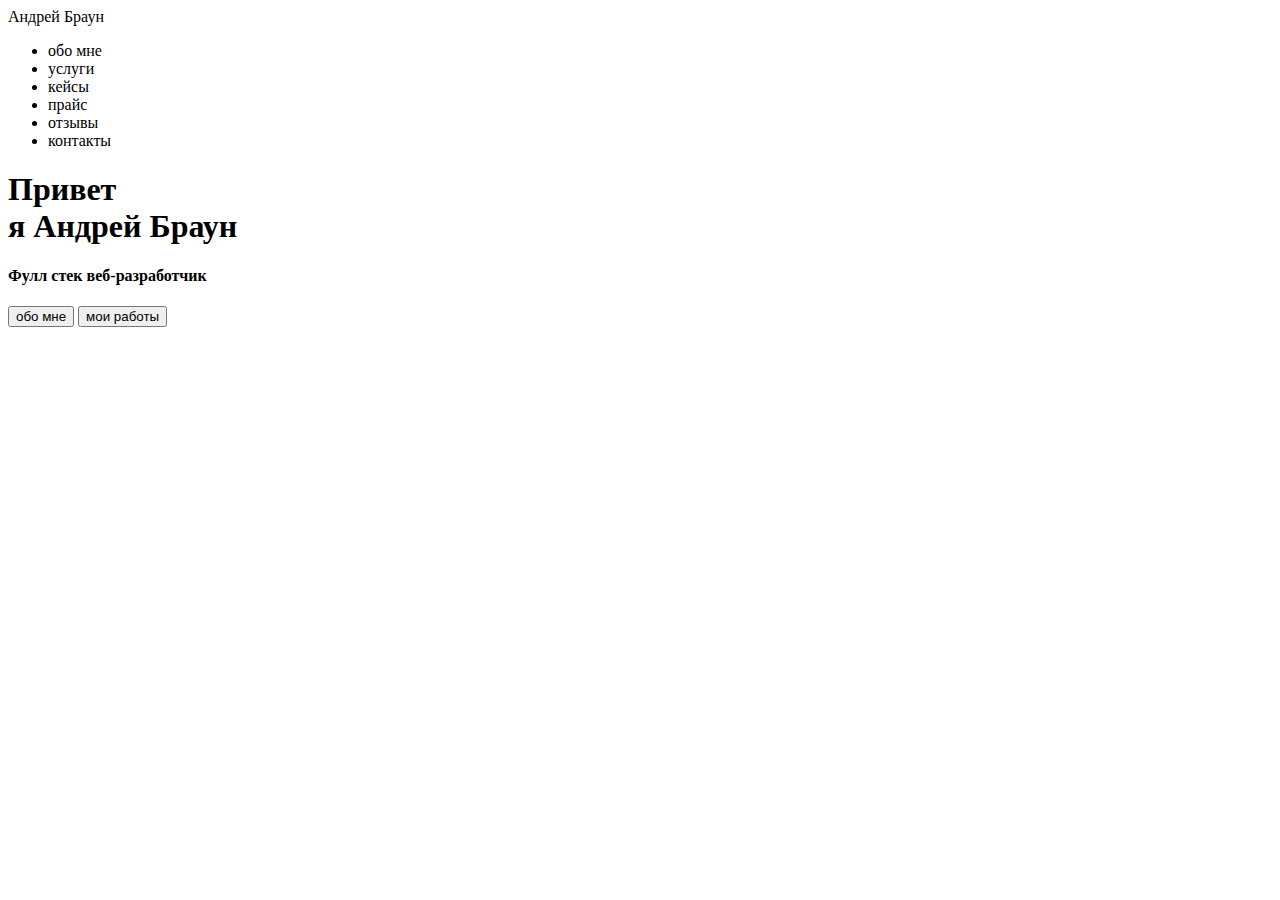
<file: sourse/index.html>
<!DOCTYPE html>
<html lang="en">
<head>
    <meta charset="UTF-8">
    <meta name="description" content="this is my first page">
    <meta name="author" content="Vadik">
    <meta name="keywords" content="site developer">
    <meta name="robots" content="index, follow">
    <meta property="og:title" content="this is my first page">
    <title>Андрей Браун веб разработчик</title>
</head>
<body>
    <header>
        <nav>
            <div class="logo">Андрей Браун</div>
            <div class="menu">
                <ul>
                    <li>обо мне</li>
                                        <li>услуги</li>

                                   <li>кейсы</li>

                                   <li>прайс</li>

                                   <li>отзывы</li>

                                   <li>контакты</li>

                </ul>
            </div>
        </nav>
    </header>
    <div class="main"><div class="title__container">
        <h1>Привет <br> я Андрей Браун</h1>
        <h4>
            Фулл стек веб-разработчик
        </h4>
        <input type="submit" value="обо мне">
                <input type="submit" value="мои работы">

    </div></div>
    
    </html>
</file>
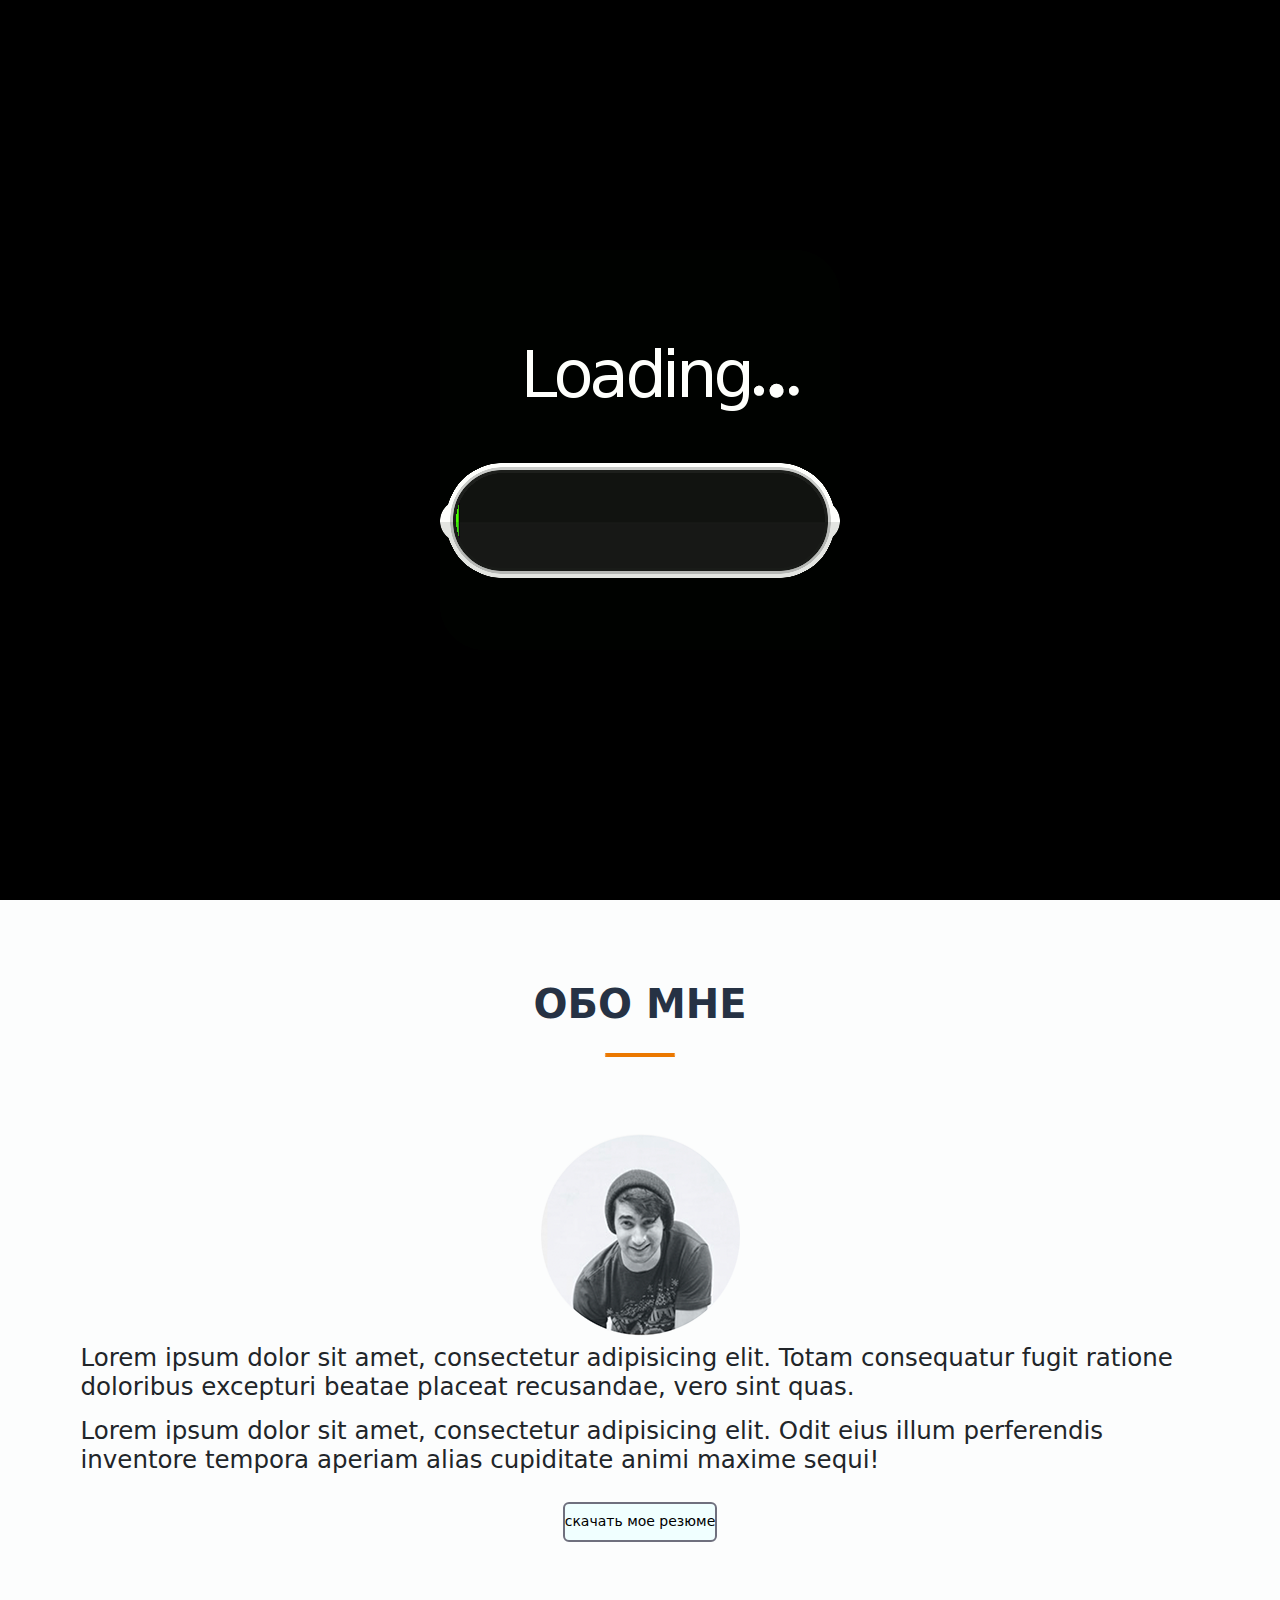
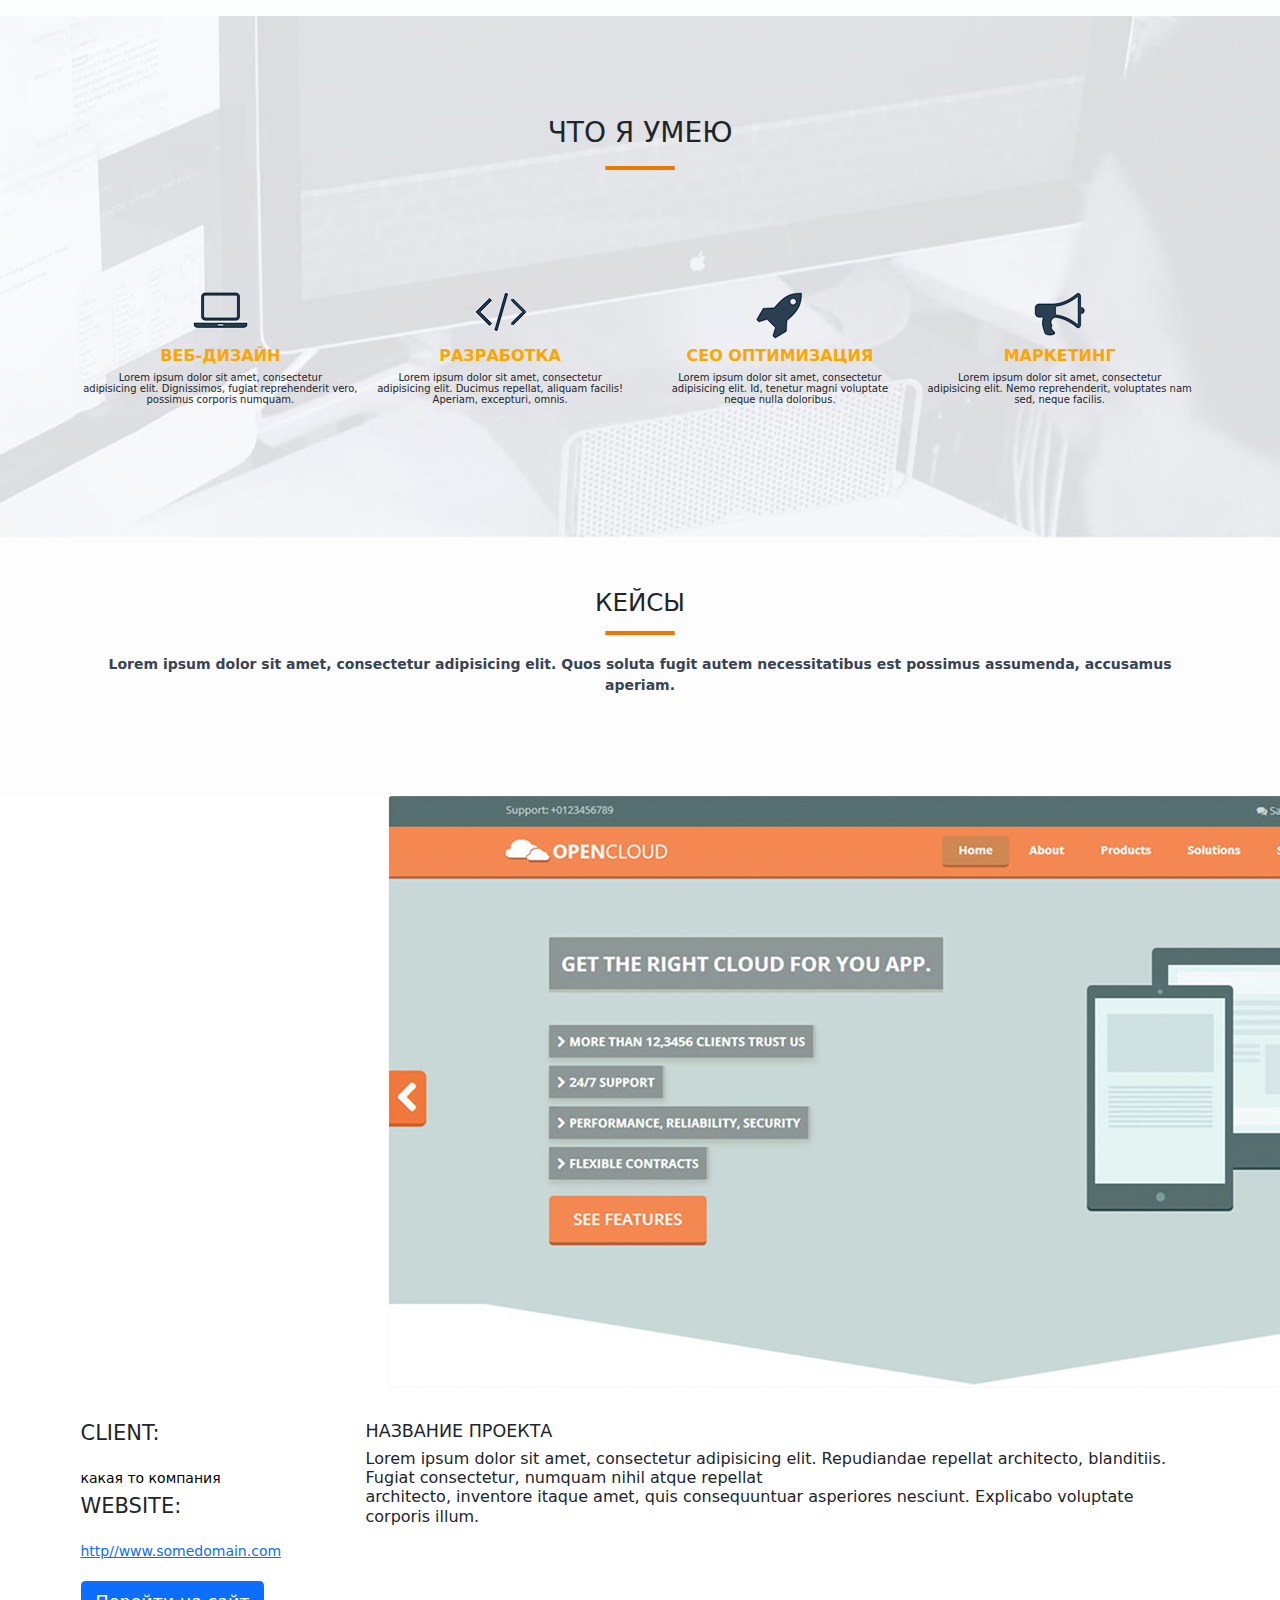
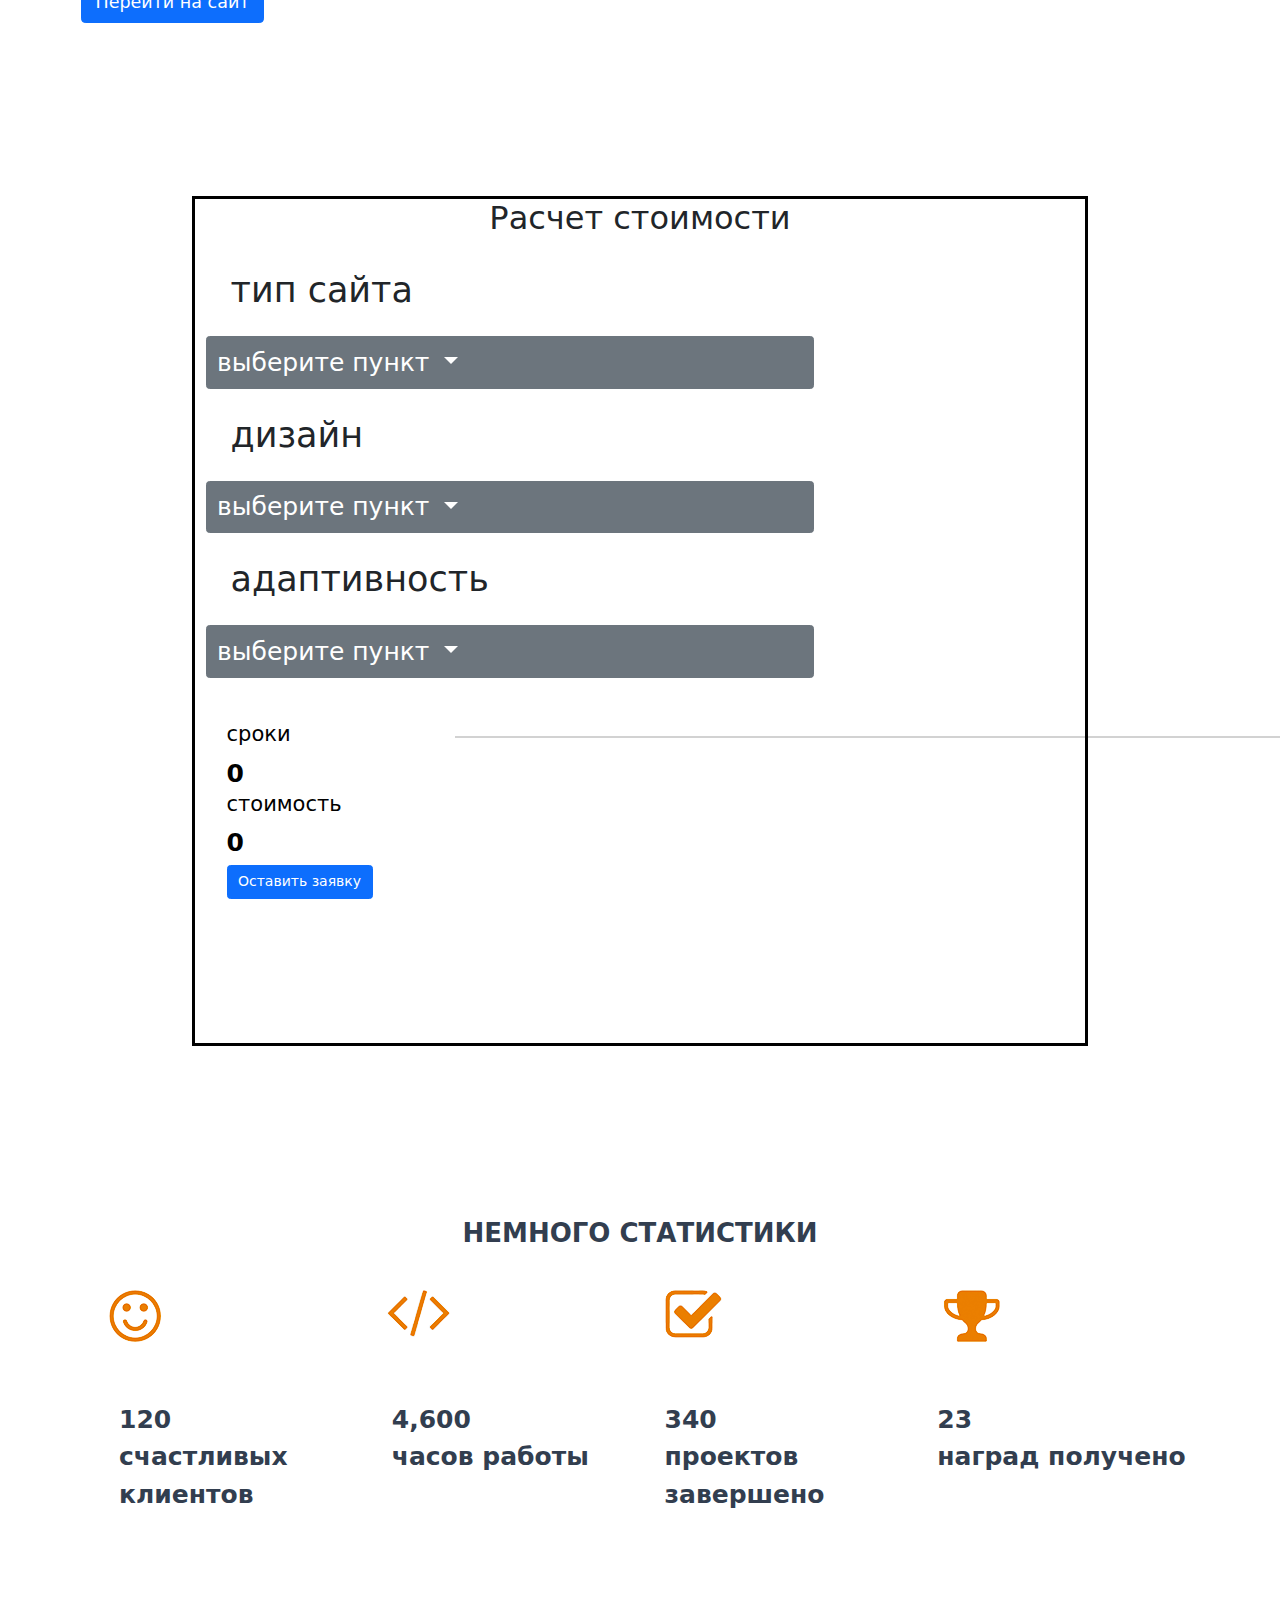
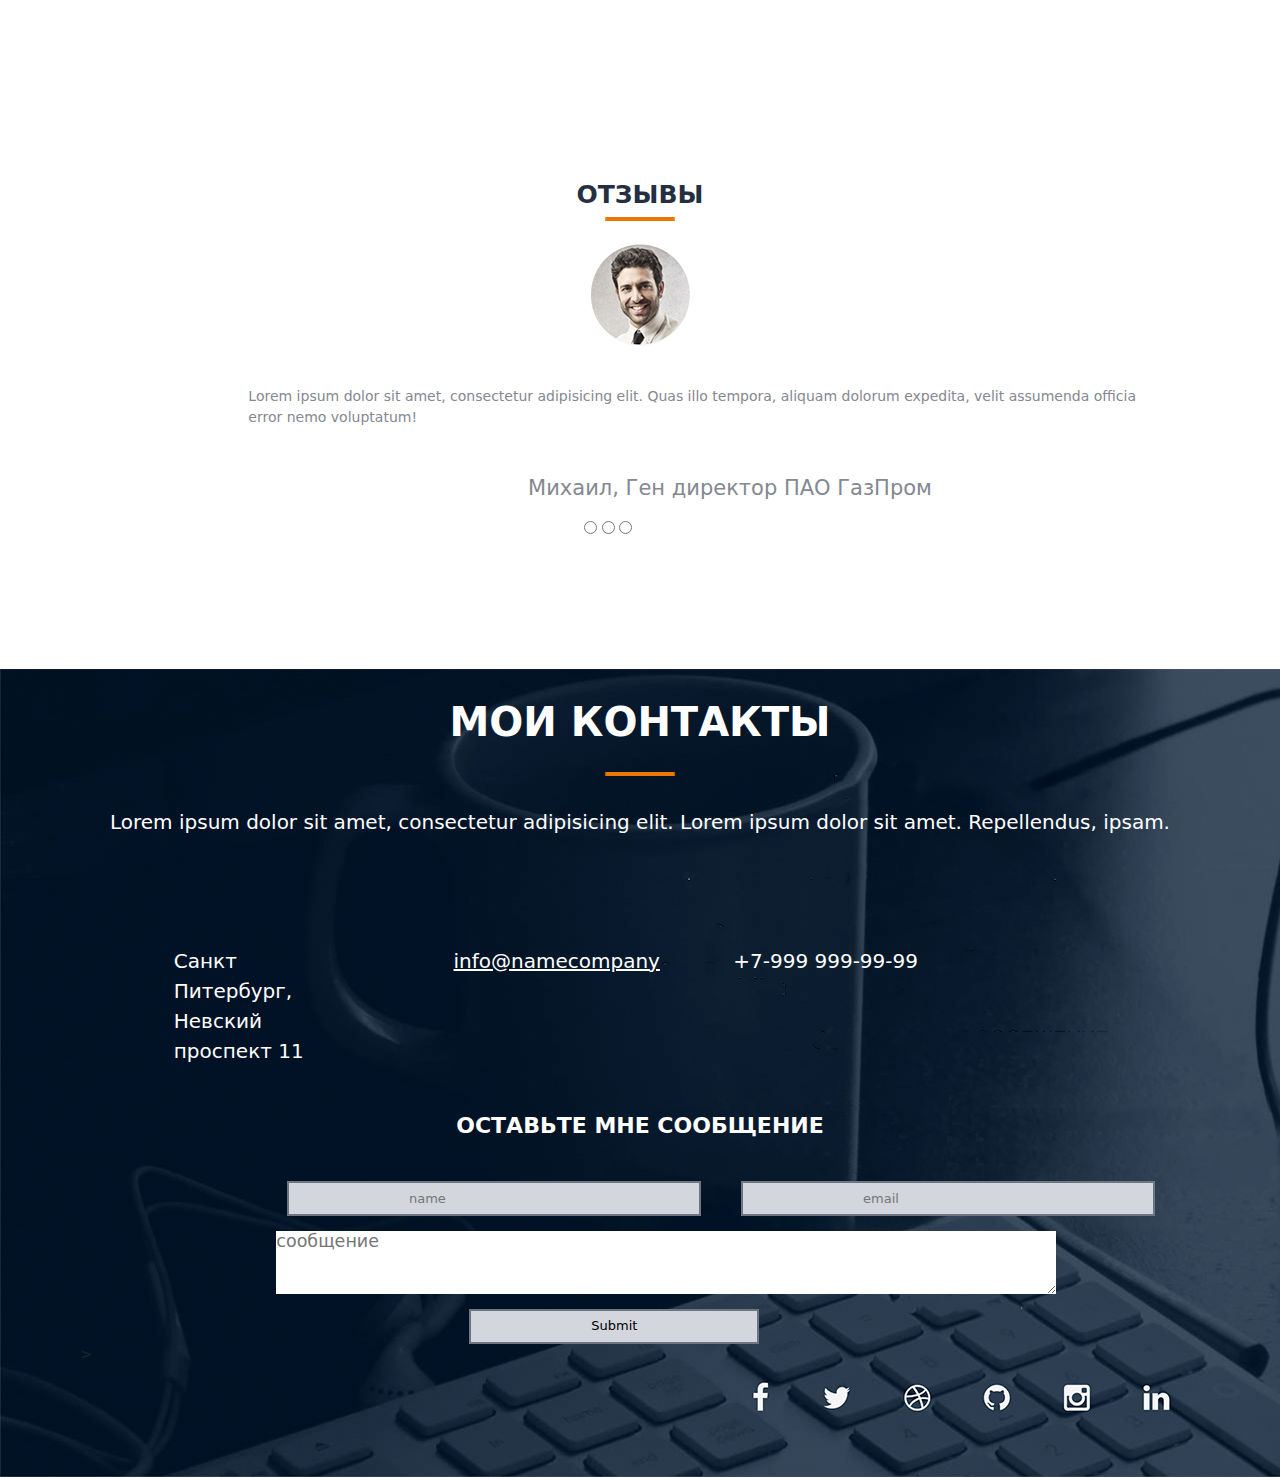
<file: src/index.html>
<!DOCTYPE html>
<html lang="en">
<head>
    <meta charset="UTF-8">
    <meta name="description" content="this is my first page">
    <meta name="author" content="Vadik">
    <meta name="keywords" content="site developer">
    <meta name="robots" content="index, follow">
    <meta property="og:title" content="this is my first page">
    <title>Андрей Браун веб разработчик</title>
       <link rel="stylesheet" href="css/reset.css">
        <link rel="stylesheet" href="css/bootstrap.min.css">
        <link rel="stylesheet" href="css/style.css">
</head>
<body>
   <div id='preloader'>
    <img src="IMG/preloader.gif" alt="preloader">
</div>
    <header>
        <nav>
           <div class="container">
               <div class="row">
                   <div class="col-xxl-2 col-lg-3 col-7"><div class="logo">Андрей Браун</div></div>
                   <div class="col-xxl-6 col-xl-7 col-lg-8 offset-xxl-4 offset-xl-2 offset-lg-1 d-none d-lg-block align-items-end ">
                   <div class="menu">
                <ul>
                    <li><a href="#">обo мне</a></li>
                    <li><a href="#">услуги</a></li>
                    <li><a href="#">кейсы</a></li>
                    <li><a href="#">прайс</a></li>
                    <li><a href="#">отзывы</a></li>
                    <li><a href="#">контакты</a></li></ul></div>
               </div>
               <div class="col-5 d-flex d-lg-none flex-column justify-content-center align-items-end"><div class="dropdown">
  <a class="btn btn-outline-secondary dropdown-toggle white-btn" href="#" role="button" id="dropdownMenuLink" data-bs-toggle="dropdown" aria-expanded="false">
    навигация
  </a>

  <ul class="dropdown-menu" aria-labelledby="dropdownMenuLink">
                   <li><a class="dropdown-item" href="#">обo мне</a></li>
                    <li><a class="dropdown-item" href="#">услуги</a></li>
                    <li><a class="dropdown-item" href="#">кейсы</a></li>
                                   <li><a class="dropdown-item" href="#">прайс</a></li>
                                   <li><a class="dropdown-item" href="#">отзывы</a></li>
                                   <li><a class="dropdown-item" href="#">контакты</a></li></ul></div>
    
</div></div>
           </div>          
        </nav>
    </header>
    <section class="main">
      <div class="container h-100">
      <div class="row align-items-center h-100">
      <div class="col-lg-6 mt-5 pt-5">
       <div class="title__container mt-5">
        <h1>Привет <br> я Андрей Браун</h1>
        <h4>   Фулл стек веб-разработчик</h4>
        <input type="button" value="обо мне">
        <input type="button" value="мои работы">

    </div></div></div></div>
       </section>
     <div class="about_me">  
    <div class="container h-100">
       <div class="row align-items-center ">
        <h2>
            ОБО МНЕ <div class="col">           <img src="../src/IMG/%D0%A7%D0%B5%D1%80%D1%82%D0%B0%20%D0%B7%D0%B0%D0%B3%D0%BE%D0%BB%D0%BE%D0%B2%D0%BA%D0%B0.png " alt=""></div></h2>
        <h4>
            <img src="../src/IMG/%D1%84%D0%BE%D1%82%D0%BA%D0%B01.png" class="rounded mx-auto d-block" alt="">
        </h4>
        <h3>
           <div class="col d-none d-sm-block  "><p>Lorem ipsum dolor sit amet, consectetur adipisicing elit. Totam consequatur fugit ratione doloribus excepturi beatae placeat recusandae, vero sint quas.</p>
            <p>Lorem ipsum dolor sit amet, consectetur adipisicing elit. Odit eius illum perferendis inventore tempora aperiam alias cupiditate animi maxime sequi!</p></div></h3>
            <a class="btn position-relative" href="#"><input type="button" value="скачать мое резюме"></a>
    </div></div></div>
    
    
        <div class="i_be_able">
          <div class="container ">
          <div class="row">
          <h2>ЧТО Я УМЕЮ <div class="col"><img src="../src/IMG/%D0%A7%D0%B5%D1%80%D1%82%D0%B0%20%D0%B7%D0%B0%D0%B3%D0%BE%D0%BB%D0%BE%D0%B2%D0%BA%D0%B0.png" alt=""></div></h2>
          <ul>
              <li class="col-3 d-none d-sm-block"> <img src="../src/IMG/%D0%BD%D0%BE%D1%83%D1%82.png" alt=""> </li>
              <li class="col-3 d-none d-sm-block"> <img src="../src/IMG/%D0%B7%D0%BD%D0%B0%D0%BA.png" alt=""></li>
              <li class="col-3 d-none d-sm-block"> <img src="../src/IMG/%D1%80%D0%B0%D0%BA%D0%B5%D1%82%D0%B0.png" alt=""></li>
              <li class="col-3 d-none d-sm-block"> <img src="../src/IMG/%D0%B3%D1%80%D0%B0%D0%BC%D0%BC%D0%BE%D1%84%D0%BE%D0%BD.png" alt=""></li>
          </ul>
             
             
              <ul>
               <li class="col-3 d-none d-md-block"><h5>веб-дизайн</h5> <p>Lorem ipsum dolor sit amet, consectetur <br> adipisicing elit. Dignissimos, fugiat reprehenderit vero, <br> possimus corporis numquam.</p></li>
                <li class="col-3 d-none d-md-block"><h5>разработка</h5> <p>Lorem ipsum dolor sit amet, consectetur <br> adipisicing elit. Ducimus repellat, aliquam facilis! <br> Aperiam, excepturi, omnis.</p></li>
                              
               <li class="col-3 d-none d-md-block"><h5>СЕО оптимизация</h5><p>Lorem ipsum dolor sit amet, consectetur <br> adipisicing elit. Id, tenetur magni voluptate <br> neque nulla doloribus.</p></li>
               
               <li class="col-3 d-none d-md-block"><h5>маркетинг</h5><p>Lorem ipsum dolor sit amet, consectetur <br> adipisicing elit. Nemo reprehenderit, voluptates nam <br> sed, neque facilis.</p></li>
           </ul>
           <div class="col  d-md-none  d-none d-sm-block I_be_able_link">
           
 <button type="button" class="btn btn-lg btn-danger" data-bs-toggle="popover" title="Заголовок всплывающего сообщения" data-bs-content="Lorem ipsum dolor sit amet, consectetur adipisicing elit. Dignissimos, fugiat reprehenderit vero,possimus corporis numquam.">веб-дизайн</button>
               <button type="button" class="btn btn-lg btn-danger" data-bs-toggle="popover" title="Заголовок всплывающего сообщения" data-bs-content="Lorem ipsum dolor sit amet, consectetur <br> adipisicing elit. Dignissimos, fugiat reprehenderit vero, <br> possimus corporis numquam.">разработка</button>
               <button type="button" class="btn btn-lg btn-danger" data-bs-toggle="popover" title="Заголовок всплывающего сообщения" data-bs-content="Lorem ipsum dolor sit amet, consectetur <br> adipisicing elit. Dignissimos, fugiat reprehenderit vero, <br> possimus corporis numquam.">СЕО оптимизация</button>
               <button type="button" class="btn btn-lg btn-danger" data-bs-toggle="popover" title="Заголовок всплывающего сообщения" data-bs-content="Lorem ipsum dolor sit amet, consectetur <br> adipisicing elit. Dignissimos, fugiat reprehenderit vero, <br> possimus corporis numquam.">маркетинг</button>
           </div>
             <div class="col d-sm-none">
                 <ul>
              <li class="col-3"> <a href="#"><img src="../src/IMG/%D0%BD%D0%BE%D1%83%D1%82.png" alt=""> </a></li>
              <li class="col-3"><a href="#"> <img src="../src/IMG/%D0%B7%D0%BD%D0%B0%D0%BA.png" alt=""></a></li>
              <li class="col-3"><a href="#"> <img src="../src/IMG/%D1%80%D0%B0%D0%BA%D0%B5%D1%82%D0%B0.png" alt=""></a></li>
              
              <li class="col-3"><a href="#"> <img src="../src/IMG/%D0%B3%D1%80%D0%B0%D0%BC%D0%BC%D0%BE%D1%84%D0%BE%D0%BD.png" alt=""></a></li>
          </ul>
             </div>
              
        </div></div></div>
        <div class="cases"><div class="container">
           <div class="row align-items-center">
            <h3>КЕЙСЫ <div class="col"><img src="../src/IMG/%D0%A7%D0%B5%D1%80%D1%82%D0%B0%20%D0%B7%D0%B0%D0%B3%D0%BE%D0%BB%D0%BE%D0%B2%D0%BA%D0%B0.png" alt=""></div></h3>
                <p>Lorem ipsum dolor sit amet, consectetur adipisicing elit. Quos soluta fugit autem necessitatibus est possimus assumenda, accusamus aperiam.</p> </div></div></div>
            <div class="client"> <div class="container h-100">
            <div class="row">
            <div class="col-3"><h4>CLIENT:</h4>
            <h6><br>какая то компания</h6>
            <h4>WEBSITE:</h4><h6> <br><a href="http//www.somedomain.com">http//www.somedomain.com</a></h6>
            <a href="№"><button type="button" class="btn btn-primary btn-lg mt-3">Перейти на сайт</button></a>
            </div>
     <div class="col-9 d-none d-md-block align-items-end">        
<h5 >НАЗВАНИЕ ПРОЕКТА</h5><h3><p>Lorem ipsum dolor sit amet, consectetur adipisicing elit. Repudiandae repellat architecto, blanditiis. Fugiat consectetur, numquam nihil atque repellat <br> architecto, inventore itaque amet, quis consequuntuar asperiores nesciunt. Explicabo voluptate corporis illum.</p></h3></div>
       <div class="col d-flex d-md-none align-items-end offset-2">
           <div class="card" style="width: 18rem;">
  <img src="../src/IMG/%D0%A7%D0%B5%D1%80%D1%82%D0%B0%20%D0%B7%D0%B0%D0%B3%D0%BE%D0%BB%D0%BE%D0%B2%D0%BA%D0%B0.png" class="card-img-top" alt="...">
  <div class="card-body">
    <h5 class="card-title">НАЗВАНИЕ ПРОЕКТА</h5>
    <p class="card-text">Some quick example text to build on the card title and make up the bulk of the card's content.</p>
    <a href="#" class="btn btn-primary">Go</a>
  </div>
</div>
       </div>

       </div></div></div>
        
        
           
            
       
        <div class="menu1"><div class="menu2"><div class="container">
          <div class="row ">
           <h2>Расчет стоимости</h2>
            <div class="col-12 "><h3>тип сайта</h3>
             <div class="dropdown">
  <button class="btn btn-secondary dropdown-toggle site_type" type="button" id="dropdownMenuButton1" data-bs-toggle="dropdown" aria-expanded="false">
    выберите пункт
  </button>
  <ul class="dropdown-menu" aria-labelledby="dropdownMenuButton1">
    <li><a class="dropdown-item" href="#">Действие</a></li>
    <li><a class="dropdown-item" href="#">Другое действие</a></li>
    <li><a class="dropdown-item" href="#">Что-то еще здесь</a></li>
  </ul>
</div></div>
                                        
                                    
                                     <div class="col-12"><h3>дизайн</h3>
                                      <div class="dropdown">
  <button class="btn btn-secondary dropdown-toggle site_type" type="button" id="dropdownMenuButton1" data-bs-toggle="dropdown" aria-expanded="false">
    выберите пункт
  </button>
  <ul class="dropdown-menu" aria-labelledby="dropdownMenuButton1">
    <li><a class="dropdown-item" href="#">Действие</a></li>
    <li><a class="dropdown-item" href="#">Другое действие</a></li>
    <li><a class="dropdown-item" href="#">Что-то еще здесь</a></li>
  </ul>
</div>
                                  </div>
                                  <div class="col-12"><h3>адаптивность</h3>
                                      <div class="dropdown">
  <button class="btn btn-secondary dropdown-toggle site_type" type="button" id="dropdownMenuButton1" data-bs-toggle="dropdown" aria-expanded="false">
    выберите пункт
  </button>
  <ul class="dropdown-menu" aria-labelledby="dropdownMenuButton1">
    <li><a class="dropdown-item" href="#">Действие</a></li>
    <li><a class="dropdown-item" href="#">Другое действие</a></li>
    <li><a class="dropdown-item" href="#">Что-то еще здесь</a></li>
  </ul>
</div>
                                  </div >
                                  
           <div class="sroki"> <div class="container"> <div class="row"> <div class="col"> <h4>сроки</h4><div class="col">0</div></div>
</div>
                <div class="col"><h4>стоимость 
                                  </h4> <div class="col">0</div> </div > 
                                  
                                  <div class="row justify-content-center"><div class="col"><button type="button" class="btn btn-primary">Оставить заявку</button></div>
                                  </div></div></div> 
                                </div>  </div> </div>  </div>                            

                                  
                                  
            
            </div>            

            <div class="menu_statistic">
               <div class="container">
                <h2>немного статистики</h2>
                <ul class="statistic_pictures">
                  
                   <div class="row justify-content-center">
                    <li class="col-3 d-none d-sm-block "><img src="IMG/%D1%81%D0%BC%D0%B0%D0%B9%D0%BB.png" alt=""></li>
                    <li class="col-3 d-none d-sm-block" ><img src="IMG/%D1%81%D0%BA%D0%BE%D0%B1%D0%BA%D0%B8.png" alt=""></li>
                    <li class="col-3 d-none d-sm-block" ><img src="IMG/%D0%B3%D0%B0%D0%BB%D0%BE%D1%87%D0%BA%D0%B0.png" alt=""></li>
                    <li class="col-3 d-none d-sm-block" ><img src="IMG/%D0%BA%D1%83%D0%B1%D0%BE%D0%BA.png" alt=""></li>
                </div></ul>
            <ul class="statistic_text">
             <div class="container">
              <div class="row justify-content-center">
               <li class="col-3 d-none d-sm-block" > 120 <br> счастливых клиентов</li>
                <li class="col-3 d-none d-sm-block">4,600 <br> часов работы</li>
                <li class="col-3 d-none d-sm-block">340 <br> проектов завершено</li>
                <li class="col-3 d-none d-sm-block ">23 <br> наград получено</li>
            <div class="col d-flex d-sm-none">
               <li class="col-3 "> <a href=""><img src="IMG/%D1%81%D0%BC%D0%B0%D0%B9%D0%BB.png" alt=""></a></li>
                    <li class="col-3" > <a href=""><img src="IMG/%D1%81%D0%BA%D0%BE%D0%B1%D0%BA%D0%B8.png" alt=""></a></li>
                    <li class="col-3" > <a href=""><img src="IMG/%D0%B3%D0%B0%D0%BB%D0%BE%D1%87%D0%BA%D0%B0.png" alt=""></a></li>
                    <li class="col-3" > <a href=""><img src="IMG/%D0%BA%D1%83%D0%B1%D0%BE%D0%BA.png" alt=""></a></li>
                
            </div>
            </div></div></ul>
            </div></div>
            
            <div class="reviews">
               <div class="container justify-content-center">
               <div class="row justify-content-center ">
                <h2>ОТЗЫВЫ
<div class="col"><img class=" rewiews_pic" src="../src/IMG/%D1%84%D0%BE%D1%82%D0%BA%D0%B0%2023.png" alt=""></div></h2>
                <div class="col"><p class="reviews1">Lorem ipsum dolor sit amet, consectetur adipisicing elit. Quas illo tempora, aliquam dolorum expedita, velit assumenda officia <br> error nemo voluptatum!</p></div></div>
                <h4>
                    Михаил, Ген директор ПАО ГазПром
                </h4>
                <form action="*">
                    <input type="radio" name="1" value="1">
                                        <input type="radio" name="1" value="2">
                                                            <input type="radio" name="1" value="3">


                </form></div>
                </div>
        
            <div class="my_contacts">
               <div class="container justify-content-center ">
               <div class="row d-block h-100 justify-content-center">
               <div class="col contacts_1">
                Мои контакты</div>
            
                <div class="col contacts_2 "><img src="../src/IMG/%D0%A7%D0%B5%D1%80%D1%82%D0%B0%20%D0%B7%D0%B0%D0%B3%D0%BE%D0%BB%D0%BE%D0%B2%D0%BA%D0%B0.png" alt=""></div>
                
                   
                   <div class="col">
                    
                
                <p>Lorem ipsum dolor sit amet, consectetur adipisicing elit. Lorem ipsum dolor sit amet. Repellendus, ipsam.</p></div></div>
                   <div class="row">
                    <ul>
                        <li class="offset-2 col-2 offset-lg-1  ">Санкт Питербург, <br> Невский проспект 11</li>
                                                <li class="offset-1 col-2 d-none d-lg-block"><a href="info@namecompany.com">info@namecompany</a></li>
                                                <li class="offset-1 col-3 o">+7-999 999-99-99</li>
                                            

                    </ul></div>
                   
                    <h2>оставьте мне сообщение</h2> <div class="row justify-content-center">
                    <form class="name" action="*">
                        
                            <div class="offset-2 col d-none d-xl-block"><div class="col"><input type="text" name="text__input" placeholder="name"></div>
                                                        <div class="col"><input type="text" name="email" placeholder="email"></div></div>
                                                        
                                                        <h5>
                                                            <div class="col offset-1 d-none d-lg-block"><textarea name="" id="" cols="85" rows="3" placeholder="сообщение"></textarea></div>
                                                            <div class="col offset-1 d-none d-sm-block d-flex d-lg-none"><textarea name="" id="" cols="55" rows="4" placeholder="сообщение"></textarea></div>
                                                            <div class="col offset-1 d-flex d-sm-none"><textarea name="" id="" cols="35" rows="4" placeholder="сообщение"></textarea></div>
                                                            <div class="offset-3 col-2"><input type="submit" name="отправить"></div>
                                                        </h5>
 
                    
                    </form></div>
></div></div>
          <script src="Js(javascript)/preloader.js"></script>
               <script src="Js(javascript)/bootstrap.bundle.min.js"></script>
                
            
    </html>
</file>
<file: src/css/style.css>
#preloader {
    position: fixed;
    top: 0;
    left: 0;
    width: 100%;
    height: 100%;
    display: flex;
    align-items: center;
    justify-content: center;
    background: black;
    z-index: 999;
}
#preloader.hide-preloader {
    animation: hidePreloader 1s;
}

#preloader.preloader-hidden {
    display: none;
}

@keyframes hidePreloader {
    0% {
        opacity: 1;
    }
    100% {
        opacity: 0;
    }
}

nav{
    height: 60px;
    width: 100%;
    background: #344051;
    position: fixed;
    z-index: 10;
}
.logo{
    color:white;
    font-size: 28px;
    line-height: 60px;
    float: left; 
    -webkit-animation: comming 2s ease;
    -o-animation: comming 2s ease;
    animation: comming 2s ease;
}
.menu{
    float: left;
}
.menu ul li{
    float: left;
    color: white;
    line-height: 60px;
    margin-right: 40px;
    font-size: 14px;
    text-transform: uppercase;  
    opacity: 0;
    -webkit-animation: topshift 0.4s ease forwards ;
    -o-animation: topshift 0.4s ease forwards ;
    animation: topshift 0.4s ease forwards ;
}
.menu ul li:nth-child(2){
    animation-delay: 0.4s;
}
.menu ul li:nth-child(3){
    animation-delay: 0.8s;
}
.menu ul li:nth-child(4){
    animation-delay: 1.2s;
}
.menu ul li:nth-child(5){
    animation-delay: 1.6s;
}
.menu ul li:nth-child(6){
    animation-delay: 2s;
}
.main{
    width: 100%;
    height: 100%;
    background: url(../IMG/%D0%9F%D0%B0%D1%80%D0%B5%D0%BD%D1%8C.png) 90% 100%/auto 85% no-repeat, url(../IMG/Driver%20Booster%208.lnk.jpg) center/cover no-repeat;
}
.title__container{
    float:left;
    color: #2c384a;
    text-align: center;
    width: 100%;
    -webkit-animation: block2 1.4s ease forwards ;
    -o-animation: block2 1.4s ease forwards ;
    animation: block2 1.4s ease forwards ;
    -webkit-animation-delay: 2s;
    -o-animation-delay: 2s ;
    animation-delay: 2s ; 
    opacity: 0;
}
.title__container h1{
    font-size: 72px;
    font-family: Arial, sans-serif;
    font-weight: 600;
}
.title__container h4{
    font-size: 23px;
    padding-top: 35px;
    font-weight:800;
    color: #79818d;
}
.title__container input{
    text-align: center;
    height: 40px;
    border: 2px solid #6d7682;
    background: none;
    border-radius: 5px;
    color: #6d7682;
    font-size: 13px;
    padding: 0px 16px;263244;
    margin: 58px 14px 0px 14px;
    transition: all 0.2s;
    transform: scale(1);
}
.about_me{
    height: 716px;
    width: 100%;
    background: url(../IMG/%D0%A4%D0%BE%D0%BD%D0%BE%D0%B2%D1%8B%D0%B9%20%D1%81%D0%BB%D0%BE%D0%B9.png) 100% 100% no-repeat;
}
.about_me h2{
    box-shadow: top 40%;
    text-align: center;
    height: 227px;
    padding-top: 80px;
    color: #263244;
    font-size: 40px;
    font-weight: bold;
    
    
}

    
}
.about_me p{
   
    color: #3f495a;
    font-size: 14px;
}
.about_me input{   
    text-align: center;
    height: 40px;
    border: 2px solid #6f707e;
    
    border-radius: 6px;
    background-color: azure;  
    -webkit-animation: About_me 2s ease ;
    -o-animation: About_me 2s ease ;
    animation: About_me 2s ease ;  
}
.i_be_able{
    width: 100%;
    height: 522px;
    text-align: center;
    background:url(../IMG/%D0%BA%D0%B0%D1%80%D1%82%D0%B8%D0%BD%D0%BA%D0%B0%20%D1%84%D0%BE%D0%BD%D0%B0.jpg) 100%/auto no-repeat; 
    padding-top: 100px;
    font-size: 30px;
    float: left;
}
.i_be_able ul{
  
    height: 40px;
    width: 100%;
}
.i_be_able ul li{
    float: left;
    font-size: 10px;
    line-height: normal;
    padding-top: 102px;
    
}
.I_be_able_link{
    margin-top: 12%;
    font-size: 10px;
}
.i_be_able ul li h5{
    font-size: 16px;
    text-transform: uppercase;
    color: orange;
    font-weight: bold;
}
.cases{
height: 258px;
width: 100%;
    float: left;
    text-align: center;
    padding-top: 50px;
    background: url(../IMG/%D0%A1%D0%BB%D0%BE%D0%B9%202.jpg);
}
.cases>h3{
    margin: 80px;
    font-size: 28px;
    font-weight: bold;
    color: #384354;   
}
.cases p{
font-weight: bold;
    color: #384354;
}
.client{
    height: 1000px;
    width: 100%;
    float: left;
    background: url(../IMG/%D1%84%D0%BE%D1%82%D0%BA%D0%B0.png) no-repeat;
    position: relative;
   
    padding-top: 625px;
}
.client>h4{
    font-size: 25px;
    color: #959ba4;
    font-weight: bold;
}
.client h6{
    color:black;
}
.client>h5{
    font-size: 26px;
    
    font-weight: bold;
    color: #384354;
}
.client h3{
    font-size: 16px;
text-align: left;
}
.menu1{
    height: 1000px;
    width: 100%;
    background: color #fff;
    float: left;
    
    background: url(../IMG/%D0%BB%D0%B8%D0%BD%D0%B8%D1%8F%20%D0%BF%D0%BE%D0%B4%D0%B8%D1%82%D0%BE%D0%B3%D0%B0.png) 455px 540px no-repeat;
}
.menu2{
    height: 850px;
    width: 70%;
    margin-left: 15%;
    border: 3px solid black;
    
}
.menu1 h2{
    text-align: center;
    font-size: 32px;
}
.menu1 select{
    font-size: 25px;
    border: 3px solid #384354;
    background-color: #eeeeee;
 text-align: start;
    padding-left: 472px;
}
.site_type{
    font-size: 25px;
    line-height: 40px;
    width: 70%;
    text-align: start;
}
.menu1 h3{
    font-size: 35px;
    margin: 25px ;
}
.sroki{
    font-size: 25px;
   height: 80px;
    padding-top: 5%;
    font-weight: bold;
    color: black;
    float: left;
}
.sroki p{

    text-align: center;
    font-size: 25px;
    font-weight: bold;
}

.menu_statistic{
    height: 479px;
    width: 100%;
    background: url(../IMG/%D1%84%D0%BE%D0%BD%20%D1%81%D1%82%D0%B0%D1%82%D0%B8%D1%81%D1%82%D0%B8%D0%BA%D0%B0.jpg) no-repeat;
    float: left;
    background-attachment: fixed;
}
.menu_statistic h2{
    text-align: center;
    padding-top: 2%;
    font-size: 26px;
    color: #323e4f;
    font-weight: bold;
    text-transform: uppercase;
}
.menu_statistic ul{
   padding-top: 3%;
}

}
.statistic_pictures li{
    float: left;
    margin-top: 4%;
   
    
    
   
    
    
}
.statistic_text li{
 
    float: left;
    margin-top: 1%;
    font-size: 25px;
    font-weight: bold;
    color: #323e4f;    
}
.reviews{
    height: 594px;
    float: left;
    width: 100%;
    background: url(../IMG/%D0%A7%D0%B5%D1%80%D1%82%D0%B0%20%D0%B7%D0%B0%D0%B3%D0%BE%D0%BB%D0%BE%D0%B2%D0%BA%D0%B0.png) 50% 24% no-repeat;
    
}
.rewiews_pic{
    padding-top: 3%;
}
.reviews h2{
    font-size: 25px;
    font-weight: bold;
    text-align: center;
    padding-top: 105px;
    color: #243042;
}
.reviews p{
    padding-left: 15%;
    padding-top: 3%;
    color: #848890;
}
.reviews1{
    -webkit-animation: reviews 200ms;
    -o-animation: reviews 200ms ;
    animation: reviews 200ms ;
    
}
.reviews h4{
 padding-left: 40%;
padding-top: 3%;
    color: #848890;

}
.reviews form{
padding-left: 45%;
padding-top: 1%;  
    color: #c96500;
}
.my_contacts{
    height: 809px;
    width: 100%;
    background: url(../IMG/%D0%A4%D0%BE%D0%BD%20%D0%BA%D0%BE%D0%BD%D1%82%D0%B0%D0%BA%D1%82%D1%8B.jpg) no-repeat;
    float: left;
}
.contacts_1{
text-align: center;
    color: #fff;
    font-size: 40px;
    padding-top: 2%;
    font-weight: bold;
    text-transform: uppercase;
}
.contacts_2{
    text-align: center;
    padding-top: 1%;
}
.my_contacts p{
    margin-top: 2%;
    color: #fff;
  text-align: center;
    font-size: 20px;
}
.my_contacts ul li{
    float: left;
    color: #fff;
    font-size: 20px;

    padding-top: 95px;
   
    
}
.my_contacts h2{
   text-align: center;
    margin-top: 3%;
    color: #fff;
    font-size: 22px;
    text-transform: uppercase;
    font-weight: bold;
}
.my_contacts input{
    height: 35px;
    border: 2px solid #6d7682;
    font-size: 13px;
    float: left;
    padding: 0px 120px;
    margin: 0px 20px;
    background-color: #d3d6dd;
    
}
.my_contacts h5{
    padding-left: 10%;
    padding-top: 50px;
}
.my_contacts h5 input{
   margin-left: 15%;
    margin-top: 10px;
} 
.li{
    padding-left: 35%;
}
.name{
 
    padding-top: 3%;
}

.my_contacts a{
    color: white;
}
.menu li a{
    transition: all 0.1s;
    color: white;
    transform: scale(1);
    display: inline-block;
    text-decoration: none;
}
.menu li a:visited{
    color: white;
}
.menu li a:hover{
    color: orange;
}
.menu li a:active{
        transform: scale(1.1);
}
.title__container input:hover{
    background: #344051;
    color: white;
}
.title__container input:active{
    transform: scale(1.1);
}
@keyframes comming{
    from{
     opacity: 0;
    }
    to{
     opacity: 1;
}
}
@keyframes topshift{
    from{
        opacity: 0;
        margin-top: -80px;
    }
    to{opacity: 1;
        margin-top: 0px;
        
    }
}

@keyframes block2{
   from{
     opacity: 0;
       margin-left: -500px;
    }
    to{
     opacity: 1;
        margin-left: 0px;
    }
}
    .about_me input:hover{
    background: #344051;
    color: white;
}
.about_me input:active{
    transform: scale(1.1);
    
}
@keyframes About_me{
from{
    opacity: 0;
}
to{
    opacity: 1;
    }}
@keyframes Statistic{
    from{
        opacity: 0;
        margin-top: -80px;
    }
    to{
        opacity: 1;
        margin-top: 0px;  
    }
@keyframes reviews{
        from{
            opacity: 0;
            margin-right: -100px;
        }
        to{
            opacity: 1;
            margin-right: 0px;
        }
    }
    .white-btn{
        color: white;
    }  
    }
@media (max-width: 991px){
    .title__container,.title__container h4, .title__container input
 {
        color:white;
     position: relative;
     z-index: 3;
    }
    .title__container input{
        border: 3px solid white;
    }
    .main{
        position:relative;
    }
    .main::after{
        content: "";
        bottom: 0;
        top: 0;
        left: 0;
        right: 0;
        position: absolute;
        background: rgba(0,0,0,0.4);
    }
}
</file>
